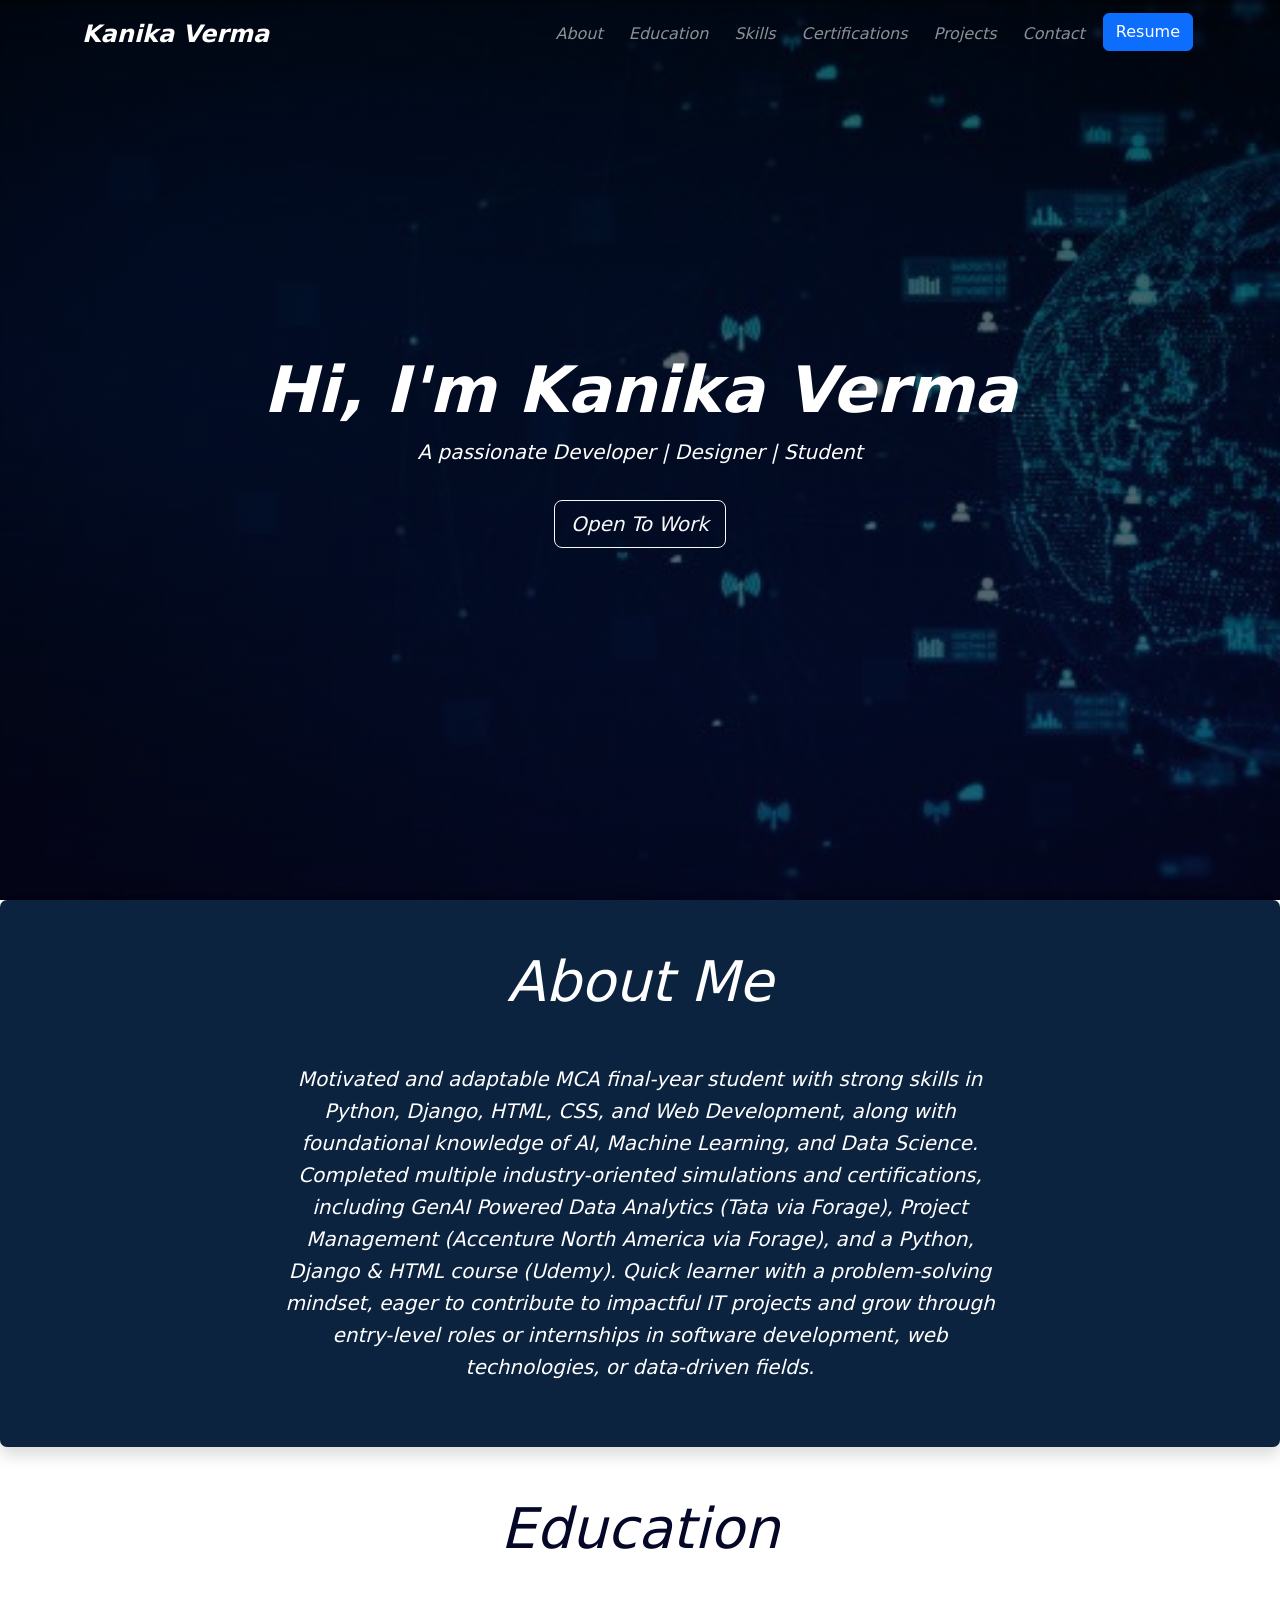
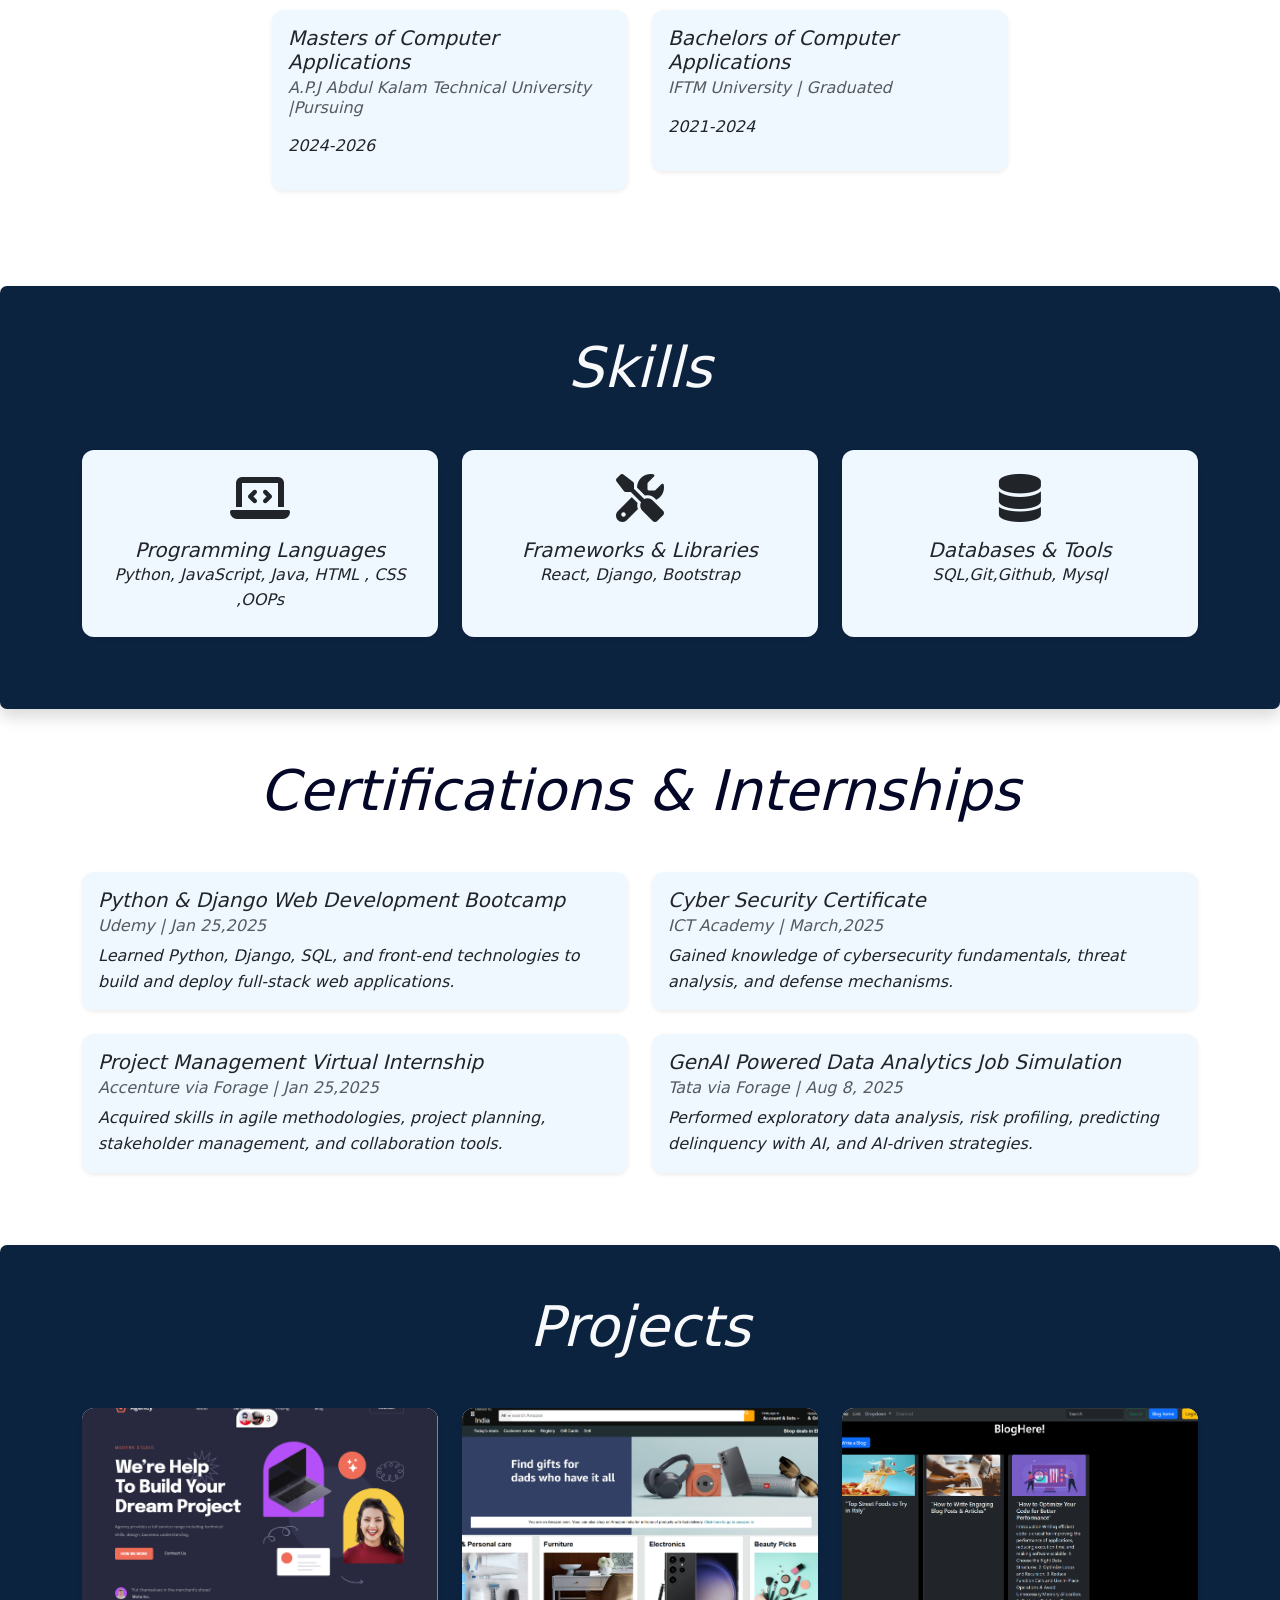
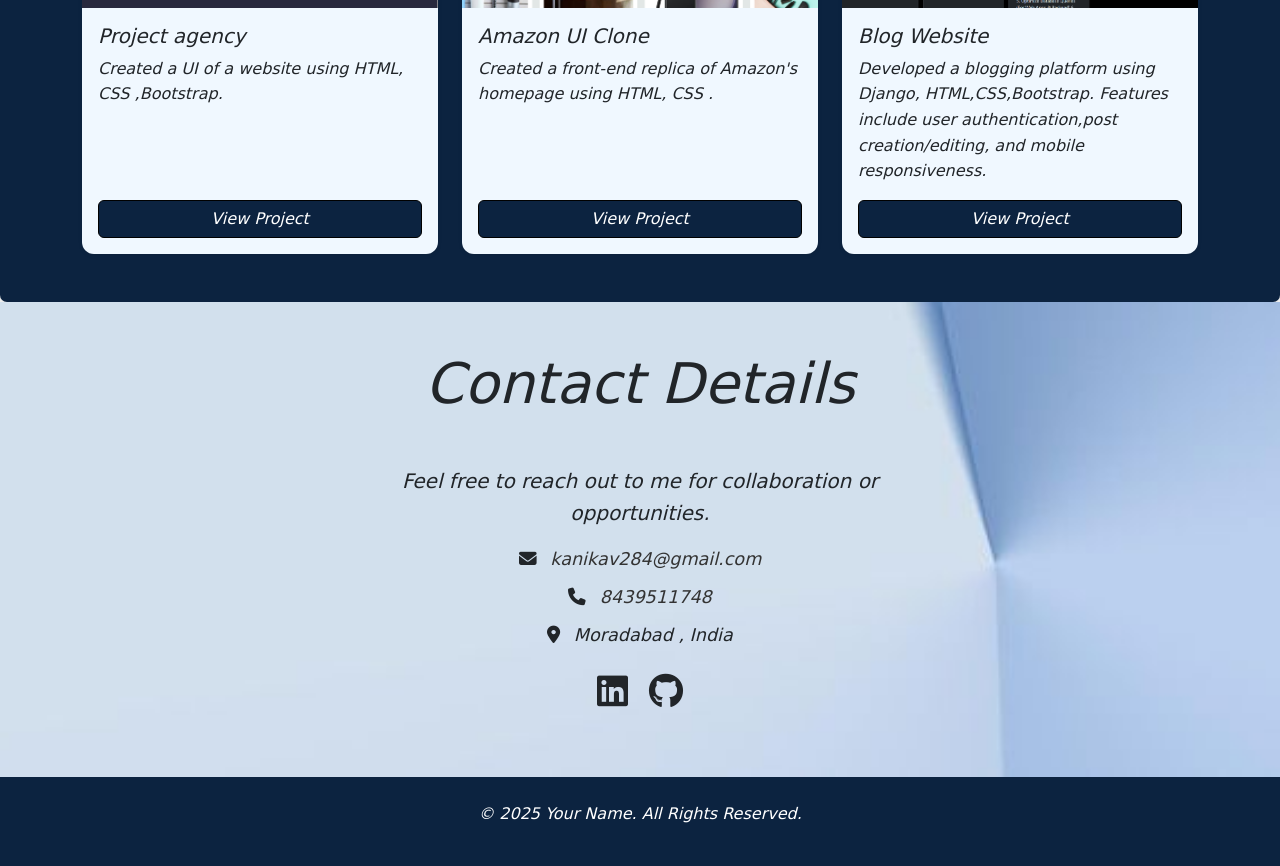
<file: index.html>
<!DOCTYPE html>
<html lang="en">
<head>
    <meta charset="UTF-8">
    <meta name="viewport" content="width=device-width, initial-scale=1.0">
    <title>Kanika-Portfolio</title>
    <link href="https://cdn.jsdelivr.net/npm/bootstrap@5.3.3/dist/css/bootstrap.min.css" rel="stylesheet">
    <link href="style2.css" rel="stylesheet">
    <link rel="stylesheet" href="https://cdnjs.cloudflare.com/ajax/libs/font-awesome/6.5.2/css/all.min.css">
    <meta name="google-site-verification" content="GOdhQmViZki4yMy_P0Lgf58NgRnpuQtlZZlDyNzK01Y" />
</head>
<body data-bs-spy="scroll" data-bs-target="#navbarNav" data-bs-offset="56">

    <nav class="navbar navbar-expand-lg navbar-dark  fixed-top">
        <div class="container">
            <a class="navbar-brand" href="#">Kanika Verma</a>
            <button class="navbar-toggler" type="button" data-bs-toggle="collapse" data-bs-target="#navbarNav" aria-controls="navbarNav" aria-expanded="false" aria-label="Toggle navigation">
                <span class="navbar-toggler-icon"></span>
            </button>
            <div class="collapse navbar-collapse" id="navbarNav">
                <ul class="navbar-nav ms-auto">
                    <li class="nav-item"><a class="nav-link" href="#about">About</a></li>
                    <li class="nav-item"><a class="nav-link" href="#education">Education</a></li>
                    <li class="nav-item"><a class="nav-link" href="#skills">Skills</a></li>
                    <li class="nav-item"><a class="nav-link" href="#certs">Certifications</a></li>
                    <li class="nav-item"><a class="nav-link" href="#projects">Projects</a></li>
                    <li class="nav-item"><a class="nav-link" href="#contact">Contact</a></li>
                    <li class="nav-item">
                        <button class="btn btn-primary" data-bs-toggle="modal" data-bs-target="#resumeModal">Resume</button>
                    </li>
                </ul>
            </div>
        </div>
    </nav>

    <header class="hero-section text-center text-white d-flex align-items-center justify-content-center">
        <div class="container">
            <h1 class="display-3 fw-bold">Hi, I'm Kanika Verma</h1>
            <p class="lead">A passionate Developer | Designer | Student</p>
            <a href="#about" class="btn btn-outline-light btn-lg mt-3">Open To Work</a>
        </div>
    </header>

    <section id="about" class="py-5 text-white">
        <div class="container">
            <h2 class="display-4 text-center mb-5">About Me</h2>
            <div class="row">
                <div class="col-lg-8 mx-auto text-center">
                    <p class="lead fw-normal">Motivated and adaptable MCA final-year student with strong skills in Python, Django, HTML, CSS, and Web Development, along with foundational knowledge of AI, Machine Learning, and Data Science. Completed multiple industry-oriented simulations and certifications, including GenAI Powered Data Analytics (Tata via Forage), Project Management (Accenture North America via Forage), and a Python, Django & HTML course (Udemy). Quick learner with a problem-solving mindset, eager to contribute to impactful IT projects and grow through entry-level roles or internships in software development, web technologies, or data-driven fields.
</p>
                </div>
            </div>
        </div>
    </section>

    <section id="education" class=" backg py-5">
        <div class="container">
            <h2 class="display-4 text-center mb-5">Education</h2>
            <div class="row justify-content-center">
                <div class="col-12 col-lg-4 mb-4">
                    <div class="card shadow-sm mb-4">
                        <div class="card-body">
                            <h5 class="card-title">Masters of Computer Applications</h5>
                            <h6 class="card-subtitle mb-2 text-muted">A.P.J Abdul Kalam Technical University |Pursuing</h6>
                            <p class="card-text">
                                <ul class="list-unstyled">
                                    <li>2024-2026</li>
                                </ul>
                            </p>
                        </div>
                    </div>
                    </div>
            
                <div class="col-12 col-lg-4 mb-4">
                        <div class="card shadow-sm mb-4">
                            <div class="card-body">
                                <h5 class="card-title">Bachelors of Computer Applications</h5>
                                <h6 class="card-subtitle mb-2 text-muted">IFTM University | Graduated</h6>
                                <p class="card-text">
                                    <ul class="list-unstyled">
                                        <li>2021-2024</li>
                                    </ul>
                                </p>
                            </div>
                        </div>
                        </div>
                </div>
            </div>
        </div>
    </section>

    <section id="skills" class="py-5 text-light">
        <div class="container">
            <h2 class="display-4 text-center mb-5">Skills</h2>
            <div class="row text-center">
                <div class="col-md-4 mb-4">
                    <div class="skill-card shadow-sm p-4 h-100 text-dark">
                        <i class="fas fa-laptop-code fa-3x text-dark mb-3"></i>
                        <h5 class="card-title">Programming Languages</h5>
                        <p class="card-text">Python, JavaScript, Java, HTML , CSS ,OOPs</p>
                    </div>
                </div>
                <div class="col-md-4 mb-4">
                    <div class="skill-card shadow-sm p-4 h-100 text-dark">
                        <i class="fas fa-tools fa-3x text-dark mb-3"></i>
                        <h5 class="card-title">Frameworks & Libraries</h5>
                        <p class="card-text">React, Django, Bootstrap </p>
                    </div>
                </div>
                <div class="col-md-4 mb-4">
                    <div class="skill-card shadow-sm p-4 h-100 text-dark">
                        <i class="fas fa-database fa-3x text-dark mb-3"></i>
                        <h5 class="card-title">Databases & Tools</h5>
                        <p class="card-text">SQL,Git,Github, Mysql</p>
                    </div>
                </div>
            </div>
        </div>
    </section>

    <section id="certs" class=" backg py-5">
  <div class="container">
    <h2 class="display-4 text-center mb-5">Certifications & Internships</h2>
    <div class="row">
      
      <!-- Card 1 -->
      <div class="col-md-6 mb-4">
        <div class="card shadow-sm h-100">
          <div class="card-body">
            <h5 class="card-title">Python & Django Web Development Bootcamp</h5>
            <h6 class="card-subtitle mb-2 text-muted">Udemy | Jan 25,2025</h6>
            <p class="card-text">Learned Python, Django, SQL, and front-end technologies to build and deploy full-stack web applications.</p>
          </div>
        </div>
      </div>

      <!-- Card 2 -->
      <div class="col-md-6 mb-4">
        <div class="card shadow-sm h-100">
          <div class="card-body">
            <h5 class="card-title">Cyber Security Certificate</h5>
            <h6 class="card-subtitle mb-2 text-muted">ICT Academy | March,2025</h6>
            <p class="card-text">Gained knowledge of cybersecurity fundamentals, threat analysis, and defense mechanisms.</p>
          </div>
        </div>
      </div>

      <!-- Card 3 -->
      <div class="col-md-6 mb-4">
        <div class="card shadow-sm h-100">
          <div class="card-body">
            <h5 class="card-title">Project Management Virtual Internship</h5>
            <h6 class="card-subtitle mb-2 text-muted">Accenture via Forage | Jan 25,2025</h6>
            <p class="card-text">Acquired skills in agile methodologies, project planning, stakeholder management, and collaboration tools.</p>
          </div>
        </div>
      </div>

      <!-- Card 4 -->
      <div class="col-md-6 mb-4">
        <div class="card shadow-sm h-100">
          <div class="card-body">
            <h5 class="card-title">GenAI Powered Data Analytics Job Simulation</h5>
            <h6 class="card-subtitle mb-2 text-muted">Tata via Forage | Aug 8, 2025</h6>
            <p class="card-text">Performed exploratory data analysis, risk profiling, predicting delinquency with AI, and AI-driven strategies.</p>
          </div>
        </div>
      </div>

    </div>
  </div>
</section>


    <section id="projects" class="py-5 ">
        <div class="container">
            <h2 class="display-4 text-center text-light mb-5">Projects</h2>
            <div class="row g-4 justify-content-center">
                <div class="col-md-6 col-lg-4">
                    <div class="card h-100 shadow-sm project-card">
                        <img src="proj1.png" class="card-img-top" alt="Project 1">
                        <div class="card-body d-flex flex-column">
                            <h5 class="card-title">Project agency</h5>
                            <p class="card-text">Created a UI of a website using HTML, CSS ,Bootstrap.</p>
                            <a href="https://68b71c7b5e00190f31cad823--resonant-gingersnap-56eb6e.netlify.app/" class="cng btn btn-outline-primary mt-auto">View Project</a>
                        </div>
                    </div>
                </div>
                <div class="col-md-6 col-lg-4">
                    <div class="card h-100 shadow-sm project-card">
                        <img src="proj.png" class="card-img-top" alt="Project 1">
                        <div class="card-body d-flex flex-column">
                            <h5 class="card-title">Amazon UI Clone</h5>
                            <p class="card-text">Created a front-end replica of Amazon's homepage using HTML, CSS .</p>
                            <a href="#" class=" cng btn btn-outline-primary mt-auto">View Project</a>
                        </div>
                    </div>
                </div>
                <div class="col-md-6 col-lg-4">
                    <div class="card h-100 shadow-sm project-card">
                        <img src="proj3.png" class="card-img-top" alt="Project 3">
                        <div class="card-body d-flex flex-column">
                            <h5 class="card-title">Blog Website</h5>
                            <p class="card-text">Developed a blogging platform using Django, HTML,CSS,Bootstrap. Features include user authentication,post creation/editing, and mobile responsiveness.</p>
                            <a href="#" class=" cng btn btn-outline-primary mt-auto">View Project</a>
                        </div>
                    </div>
                </div>
            </div>
        </div>
    </section>

    <section id="contact" class="py-5">
        <div class="container">
            <h2 class="display-4 text-center mb-5 text-dark">Contact Details</h2>
            <div class="row">
                <div class="col-lg-6 mx-auto text-center">
                    <p class="lead text-dark ">Feel free to reach out to me for collaboration or opportunities.</p>
                    <ul class="list-unstyled contact-list text-dark">
                        <li><i class="fas fa-envelope me-2 text-dark"></i> <a href="kanikav284@gmail.com">kanikav284@gmail.com</a></li>
                        <li><i class="fas fa-phone me-2 text-dark"></i> <a href="tel:+1234567890">8439511748</a></li>
                        <li><i class="fas fa-map-marker-alt me-2 text-dark"></i> Moradabad , India</li>
                        <li class="mt-4">
                            <a href="https://www.linkedin.com/in/kanika-verma-007a58237" class="text-dark mx-2"><i class="fab fa-linkedin fa-2x"></i></a>
                            <a href="https://github.com/kanikav981" class="text-dark mx-2"><i class="fab fa-github fa-2x"></i></a>
                        </li>
                    </ul>
                </div>
            </div>
        </div>
    </section>

    <footer class="text-white text-center py-4">
        <div class="container">
            <p>&copy; 2025 Your Name. All Rights Reserved.</p>
        </div>
    </footer>

    <div class="modal fade" id="resumeModal" tabindex="-1" aria-labelledby="resumeModalLabel" aria-hidden="true">
        <div class="modal-dialog modal-xl modal-dialog-centered">
            <div class="modal-content">
                <div class="modal-header">
                    <h5 class="modal-title" id="resumeModalLabel">Your Resume</h5>
                    <button type="button " class="btn-close " data-bs-dismiss="modal" aria-label="Close"></button>
                </div>
                <div class="modal-body p-0">
                    <embed src="APPLICATION.pdf" type="application/pdf" width="100%" height="800px" />
                </div>
            </div>
        </div>
    </div>
    <script>
    window.addEventListener("scroll", function () {
        const navbar = document.querySelector(".navbar");
        if (window.scrollY > 50) { // when scrolled 50px from top
        navbar.classList.add("scrolled");
        } else {
        navbar.classList.remove("scrolled");
        }
    });
</script>

    <script src="https://cdn.jsdelivr.net/npm/bootstrap@5.3.3/dist/js/bootstrap.bundle.min.js"></script>
</body>
</html>
</file>
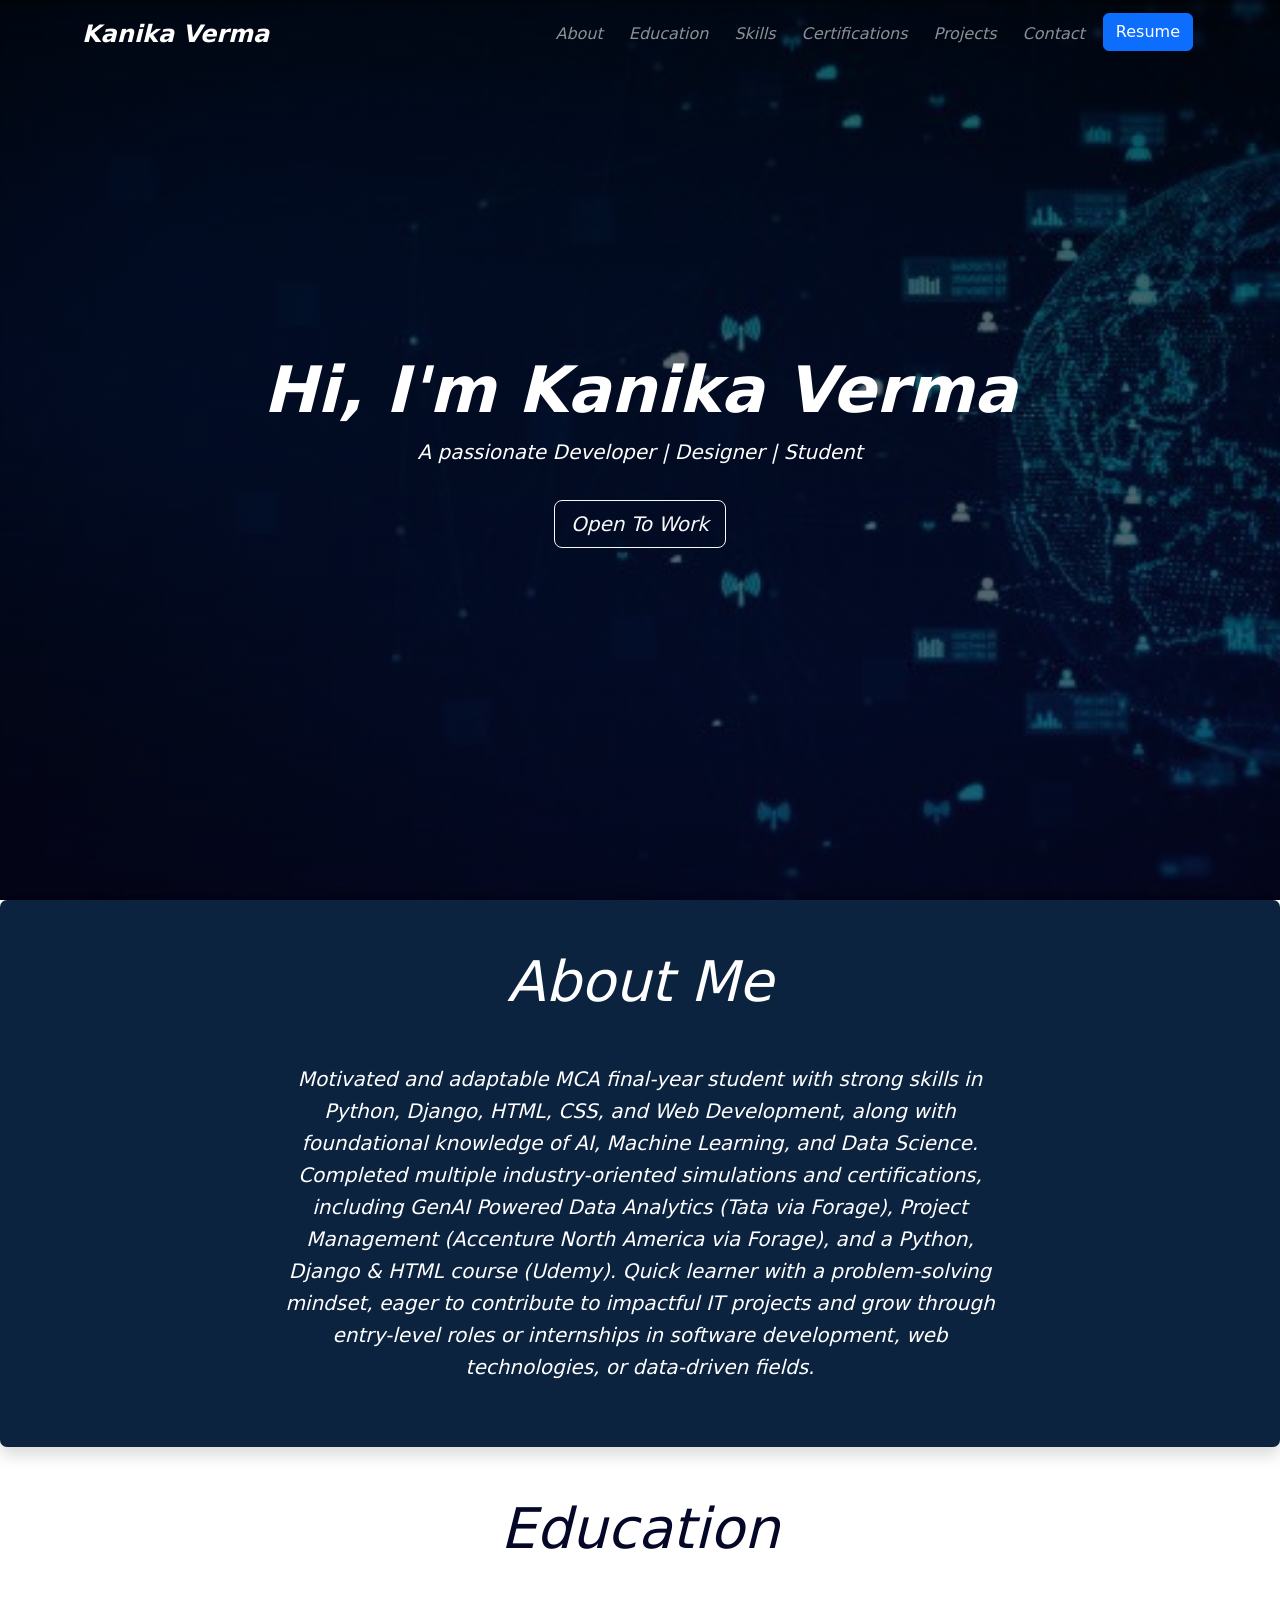
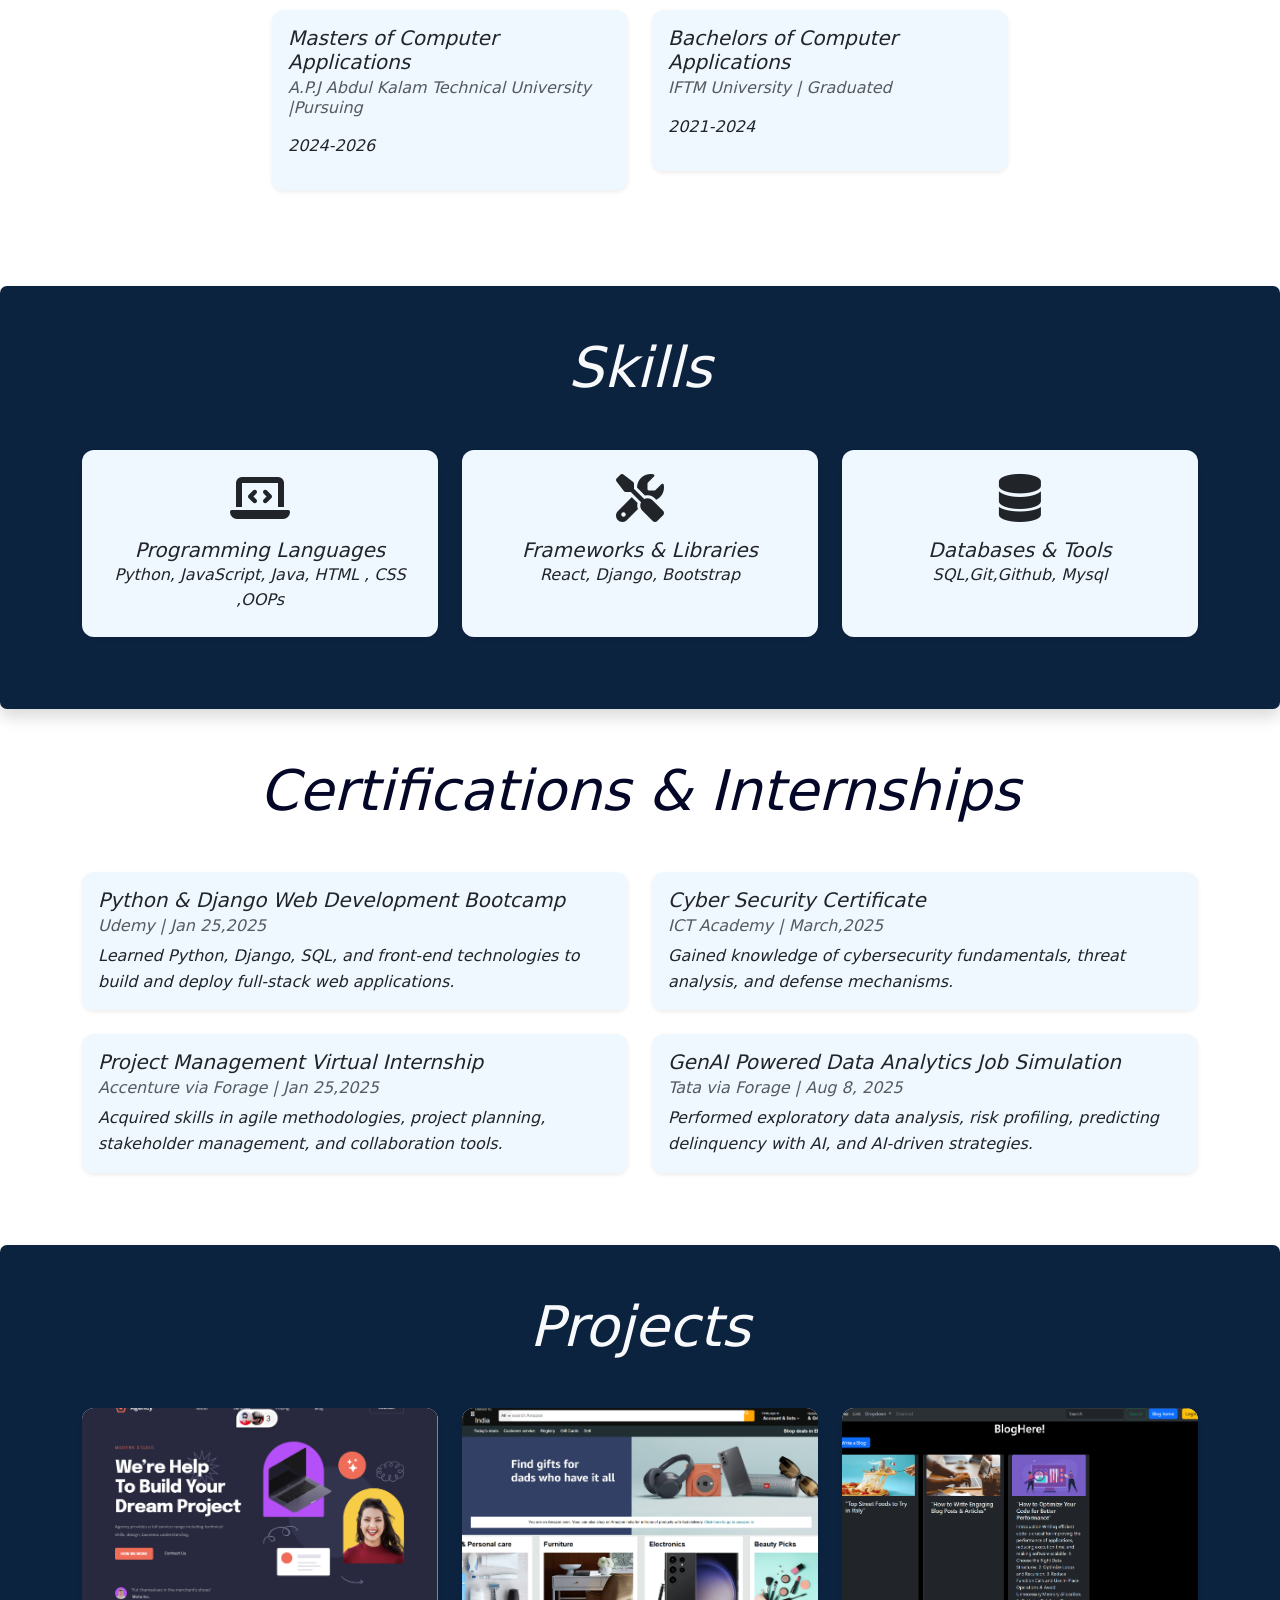
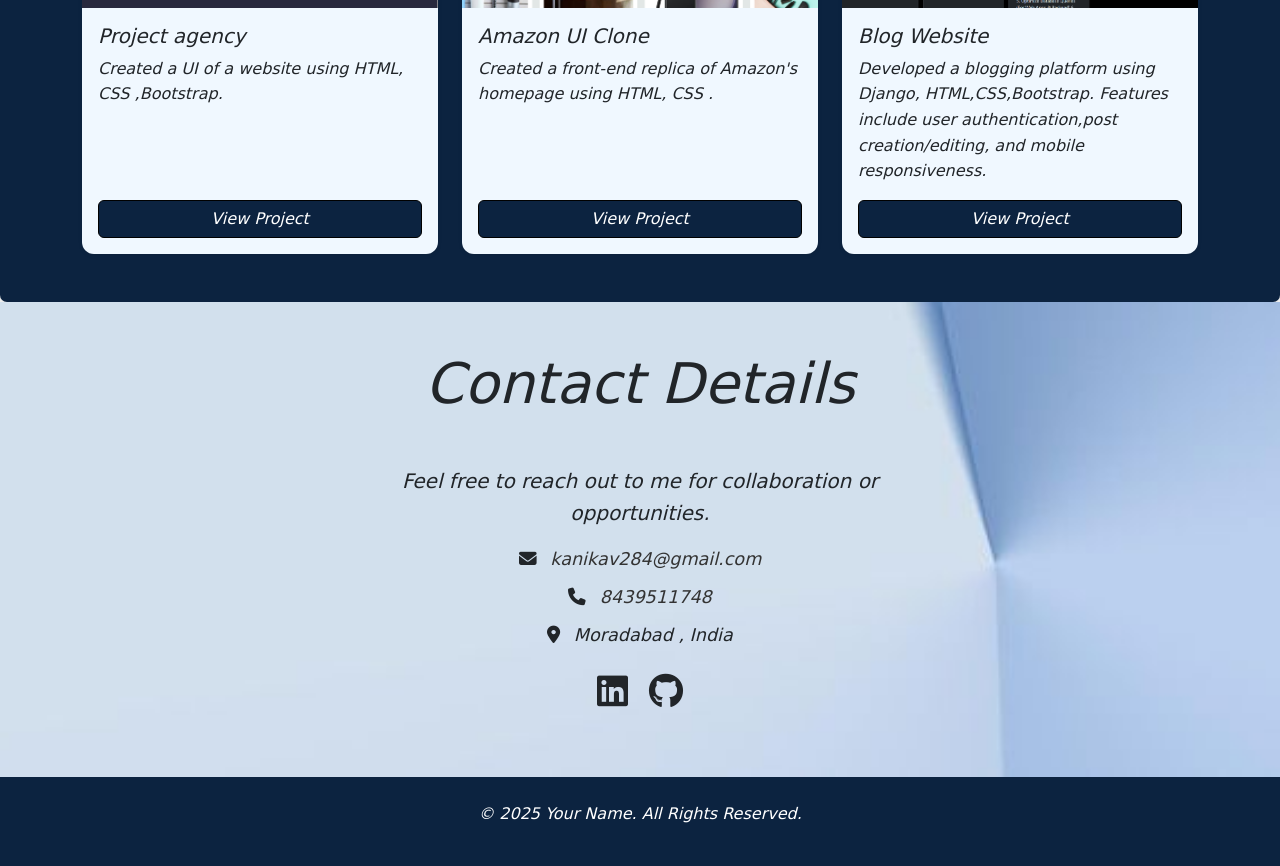
<file: port3.html>
<!DOCTYPE html>
<html lang="en">
<head>
    <meta charset="UTF-8">
    <meta name="viewport" content="width=device-width, initial-scale=1.0">
    <title>Kanika-Portfolio</title>
    <link href="https://cdn.jsdelivr.net/npm/bootstrap@5.3.3/dist/css/bootstrap.min.css" rel="stylesheet">
    <link href="style2.css" rel="stylesheet">
    <link rel="stylesheet" href="https://cdnjs.cloudflare.com/ajax/libs/font-awesome/6.5.2/css/all.min.css">
</head>
<body data-bs-spy="scroll" data-bs-target="#navbarNav" data-bs-offset="56">

    <nav class="navbar navbar-expand-lg navbar-dark  fixed-top">
        <div class="container">
            <a class="navbar-brand" href="#">Kanika Verma</a>
            <button class="navbar-toggler" type="button" data-bs-toggle="collapse" data-bs-target="#navbarNav" aria-controls="navbarNav" aria-expanded="false" aria-label="Toggle navigation">
                <span class="navbar-toggler-icon"></span>
            </button>
            <div class="collapse navbar-collapse" id="navbarNav">
                <ul class="navbar-nav ms-auto">
                    <li class="nav-item"><a class="nav-link" href="#about">About</a></li>
                    <li class="nav-item"><a class="nav-link" href="#education">Education</a></li>
                    <li class="nav-item"><a class="nav-link" href="#skills">Skills</a></li>
                    <li class="nav-item"><a class="nav-link" href="#certs">Certifications</a></li>
                    <li class="nav-item"><a class="nav-link" href="#projects">Projects</a></li>
                    <li class="nav-item"><a class="nav-link" href="#contact">Contact</a></li>
                    <li class="nav-item">
                        <button class="btn btn-primary" data-bs-toggle="modal" data-bs-target="#resumeModal">Resume</button>
                    </li>
                </ul>
            </div>
        </div>
    </nav>

    <header class="hero-section text-center text-white d-flex align-items-center justify-content-center">
        <div class="container">
            <h1 class="display-3 fw-bold">Hi, I'm Kanika Verma</h1>
            <p class="lead">A passionate Developer | Designer | Student</p>
            <a href="#about" class="btn btn-outline-light btn-lg mt-3">Open To Work</a>
        </div>
    </header>

    <section id="about" class="py-5 text-white">
        <div class="container">
            <h2 class="display-4 text-center mb-5">About Me</h2>
            <div class="row">
                <div class="col-lg-8 mx-auto text-center">
                    <p class="lead fw-normal">Motivated and adaptable MCA final-year student with strong skills in Python, Django, HTML, CSS, and Web Development, along with foundational knowledge of AI, Machine Learning, and Data Science. Completed multiple industry-oriented simulations and certifications, including GenAI Powered Data Analytics (Tata via Forage), Project Management (Accenture North America via Forage), and a Python, Django & HTML course (Udemy). Quick learner with a problem-solving mindset, eager to contribute to impactful IT projects and grow through entry-level roles or internships in software development, web technologies, or data-driven fields.
</p>
                </div>
            </div>
        </div>
    </section>

    <section id="education" class=" backg py-5">
        <div class="container">
            <h2 class="display-4 text-center mb-5">Education</h2>
            <div class="row justify-content-center">
                <div class="col-12 col-lg-4 mb-4">
                    <div class="card shadow-sm mb-4">
                        <div class="card-body">
                            <h5 class="card-title">Masters of Computer Applications</h5>
                            <h6 class="card-subtitle mb-2 text-muted">A.P.J Abdul Kalam Technical University |Pursuing</h6>
                            <p class="card-text">
                                <ul class="list-unstyled">
                                    <li>2024-2026</li>
                                </ul>
                            </p>
                        </div>
                    </div>
                    </div>
            
                <div class="col-12 col-lg-4 mb-4">
                        <div class="card shadow-sm mb-4">
                            <div class="card-body">
                                <h5 class="card-title">Bachelors of Computer Applications</h5>
                                <h6 class="card-subtitle mb-2 text-muted">IFTM University | Graduated</h6>
                                <p class="card-text">
                                    <ul class="list-unstyled">
                                        <li>2021-2024</li>
                                    </ul>
                                </p>
                            </div>
                        </div>
                        </div>
                </div>
            </div>
        </div>
    </section>

    <section id="skills" class="py-5 text-light">
        <div class="container">
            <h2 class="display-4 text-center mb-5">Skills</h2>
            <div class="row text-center">
                <div class="col-md-4 mb-4">
                    <div class="skill-card shadow-sm p-4 h-100 text-dark">
                        <i class="fas fa-laptop-code fa-3x text-dark mb-3"></i>
                        <h5 class="card-title">Programming Languages</h5>
                        <p class="card-text">Python, JavaScript, Java, HTML , CSS ,OOPs</p>
                    </div>
                </div>
                <div class="col-md-4 mb-4">
                    <div class="skill-card shadow-sm p-4 h-100 text-dark">
                        <i class="fas fa-tools fa-3x text-dark mb-3"></i>
                        <h5 class="card-title">Frameworks & Libraries</h5>
                        <p class="card-text">React, Django, Bootstrap </p>
                    </div>
                </div>
                <div class="col-md-4 mb-4">
                    <div class="skill-card shadow-sm p-4 h-100 text-dark">
                        <i class="fas fa-database fa-3x text-dark mb-3"></i>
                        <h5 class="card-title">Databases & Tools</h5>
                        <p class="card-text">SQL,Git,Github, Mysql</p>
                    </div>
                </div>
            </div>
        </div>
    </section>

    <section id="certs" class=" backg py-5">
  <div class="container">
    <h2 class="display-4 text-center mb-5">Certifications & Internships</h2>
    <div class="row">
      
      <!-- Card 1 -->
      <div class="col-md-6 mb-4">
        <div class="card shadow-sm h-100">
          <div class="card-body">
            <h5 class="card-title">Python & Django Web Development Bootcamp</h5>
            <h6 class="card-subtitle mb-2 text-muted">Udemy | Jan 25,2025</h6>
            <p class="card-text">Learned Python, Django, SQL, and front-end technologies to build and deploy full-stack web applications.</p>
          </div>
        </div>
      </div>

      <!-- Card 2 -->
      <div class="col-md-6 mb-4">
        <div class="card shadow-sm h-100">
          <div class="card-body">
            <h5 class="card-title">Cyber Security Certificate</h5>
            <h6 class="card-subtitle mb-2 text-muted">ICT Academy | March,2025</h6>
            <p class="card-text">Gained knowledge of cybersecurity fundamentals, threat analysis, and defense mechanisms.</p>
          </div>
        </div>
      </div>

      <!-- Card 3 -->
      <div class="col-md-6 mb-4">
        <div class="card shadow-sm h-100">
          <div class="card-body">
            <h5 class="card-title">Project Management Virtual Internship</h5>
            <h6 class="card-subtitle mb-2 text-muted">Accenture via Forage | Jan 25,2025</h6>
            <p class="card-text">Acquired skills in agile methodologies, project planning, stakeholder management, and collaboration tools.</p>
          </div>
        </div>
      </div>

      <!-- Card 4 -->
      <div class="col-md-6 mb-4">
        <div class="card shadow-sm h-100">
          <div class="card-body">
            <h5 class="card-title">GenAI Powered Data Analytics Job Simulation</h5>
            <h6 class="card-subtitle mb-2 text-muted">Tata via Forage | Aug 8, 2025</h6>
            <p class="card-text">Performed exploratory data analysis, risk profiling, predicting delinquency with AI, and AI-driven strategies.</p>
          </div>
        </div>
      </div>

    </div>
  </div>
</section>


    <section id="projects" class="py-5 ">
        <div class="container">
            <h2 class="display-4 text-center text-light mb-5">Projects</h2>
            <div class="row g-4 justify-content-center">
                <div class="col-md-6 col-lg-4">
                    <div class="card h-100 shadow-sm project-card">
                        <img src="proj1.png" class="card-img-top" alt="Project 1">
                        <div class="card-body d-flex flex-column">
                            <h5 class="card-title">Project agency</h5>
                            <p class="card-text">Created a UI of a website using HTML, CSS ,Bootstrap.</p>
                            <a href="https://68b71c7b5e00190f31cad823--resonant-gingersnap-56eb6e.netlify.app/" class="cng btn btn-outline-primary mt-auto">View Project</a>
                        </div>
                    </div>
                </div>
                <div class="col-md-6 col-lg-4">
                    <div class="card h-100 shadow-sm project-card">
                        <img src="proj.png" class="card-img-top" alt="Project 1">
                        <div class="card-body d-flex flex-column">
                            <h5 class="card-title">Amazon UI Clone</h5>
                            <p class="card-text">Created a front-end replica of Amazon's homepage using HTML, CSS .</p>
                            <a href="#" class=" cng btn btn-outline-primary mt-auto">View Project</a>
                        </div>
                    </div>
                </div>
                <div class="col-md-6 col-lg-4">
                    <div class="card h-100 shadow-sm project-card">
                        <img src="proj3.png" class="card-img-top" alt="Project 3">
                        <div class="card-body d-flex flex-column">
                            <h5 class="card-title">Blog Website</h5>
                            <p class="card-text">Developed a blogging platform using Django, HTML,CSS,Bootstrap. Features include user authentication,post creation/editing, and mobile responsiveness.</p>
                            <a href="#" class=" cng btn btn-outline-primary mt-auto">View Project</a>
                        </div>
                    </div>
                </div>
            </div>
        </div>
    </section>

    <section id="contact" class="py-5">
        <div class="container">
            <h2 class="display-4 text-center mb-5 text-dark">Contact Details</h2>
            <div class="row">
                <div class="col-lg-6 mx-auto text-center">
                    <p class="lead text-dark ">Feel free to reach out to me for collaboration or opportunities.</p>
                    <ul class="list-unstyled contact-list text-dark">
                        <li><i class="fas fa-envelope me-2 text-dark"></i> <a href="kanikav284@gmail.com">kanikav284@gmail.com</a></li>
                        <li><i class="fas fa-phone me-2 text-dark"></i> <a href="tel:+1234567890">8439511748</a></li>
                        <li><i class="fas fa-map-marker-alt me-2 text-dark"></i> Moradabad , India</li>
                        <li class="mt-4">
                            <a href="https://www.linkedin.com/in/kanika-verma-007a58237" class="text-dark mx-2"><i class="fab fa-linkedin fa-2x"></i></a>
                            <a href="https://github.com/kanikav981" class="text-dark mx-2"><i class="fab fa-github fa-2x"></i></a>
                        </li>
                    </ul>
                </div>
            </div>
        </div>
    </section>

    <footer class="text-white text-center py-4">
        <div class="container">
            <p>&copy; 2025 Your Name. All Rights Reserved.</p>
        </div>
    </footer>

    <div class="modal fade" id="resumeModal" tabindex="-1" aria-labelledby="resumeModalLabel" aria-hidden="true">
        <div class="modal-dialog modal-xl modal-dialog-centered">
            <div class="modal-content">
                <div class="modal-header">
                    <h5 class="modal-title" id="resumeModalLabel">Your Resume</h5>
                    <button type="button" class="btn-close" data-bs-dismiss="modal" aria-label="Close"></button>
                </div>
                <div class="modal-body p-0">
                    <embed src="your-resume.pdf" type="application/pdf" width="100%" height="800px" />
                </div>
            </div>
        </div>
    </div>
    <script>
    window.addEventListener("scroll", function () {
        const navbar = document.querySelector(".navbar");
        if (window.scrollY > 50) { // when scrolled 50px from top
        navbar.classList.add("scrolled");
        } else {
        navbar.classList.remove("scrolled");
        }
    });
</script>

    <script src="https://cdn.jsdelivr.net/npm/bootstrap@5.3.3/dist/js/bootstrap.bundle.min.js"></script>
</body>
</html>
</file>
<file: style2.css>
/* Custom Styles for Portfolio Website */

body {
    font-family: 'Segoe UI', Tahoma, Geneva, Verdana, sans-serif italic;
    font-style: oblique;
    line-height: 1.6;
    color: #040727;
}

/* Hero Section */
.hero-section {
    min-height: 100vh;
    background: linear-gradient(rgba(0, 0, 0, 0.6), rgba(5, 1, 24, 0.6)), url('bgimg.jpg') no-repeat center center/cover;
    background-attachment: fixed; /* Optional: adds a parallax effect */
    animation: fadeIn 2s ease-in-out;
}

@keyframes fadeIn {
    from { opacity: 0; }
    to { opacity: 1; }
}

/* General Section Padding & Styling */

section {
    padding: 80px 0;
}

/* Navigation Bar */
.nav-item{
    padding: 5px;
}
.navbar-brand {
    font-weight: bold;
    font-size: 1.5rem;
}

.navbar-nav .nav-link {
    transition: color 0.3s ease-in-out;
}

.navbar-nav .nav-link:hover {
    color: var(--bs-primary) !important;
}
.navbar.scrolled {
  background-color: #0C2340 !important; /* AliceBlue (or any color you want) */
  transition: background-color 200ms linear;
}

/* Card Styles */
.card, .skill-card {
    background-color: #F0F8FF;
    border: none;
    border-radius: 12px;
    transition: transform 0.3s ease-in-out, box-shadow 0.3s ease-in-out;
}

.card:hover, .skill-card:hover {
    transform: translateY(-5px);
    box-shadow: 0 1rem 3rem rgba(0, 0, 0, 0.175) !important;
}

/* About card */
#about , #skills ,#projects{
    background-color: #0C2340;
    padding: 20px;
    border-radius: 7px;
    box-shadow: 0 0.5rem 1rem rgba(0, 0, 0, 0.15);
    transition: transform 0.3s ease;
}

#about:hover , #skills:hover , #projects:hover {
    transform: translateY(-5px);
    box-shadow: 0 1rem 3rem rgba(0, 0, 0, 0.175) !important;
    transform: scale(1.05);
}


/* Skills Section Icons */
.skill-card i {
    color: #07224a; /* Bootstrap primary color */
}

/* Contact List */
.contact-list li {
    font-size: 1.1rem;
    margin-bottom: 10px;
}

.contact-list a {
    color: #333;
    text-decoration: none;
    transition: color 0.3s;
}

.contact-list a:hover {
    color: #19083f;
}

/* Footer */
footer {
    background-color: #0C2340;
    transition: color 0.3s;
}

footer a:hover {
    color: white;
}

/* Project Card Image */
.project-card .card-img-top {
    height: 200px;
    object-fit: cover;
    border-top-left-radius: 12px;
    border-top-right-radius: 12px;
}

#contact {
    background: url(contact.jpg) no-repeat center center/cover;
    color: white;
}

.cng{
    color: white;
    border-color: black;
    background-color: #0C2340;
}

.cng:hover{
    background-color: #19083f;
    color: white;
    border-color: black;
    transform: scale(1.05);
    box-shadow: 0 1rem 3rem rgba(0, 0, 0, 0.175) !important;
}

/* .educard{
    background-color: #0C2340;
    color: white;
    border-color: black;
} */

.backg{
    background: url(rest.jpg) no-repeat center center/cover;
    background-attachment: fixed;
}
</file>
